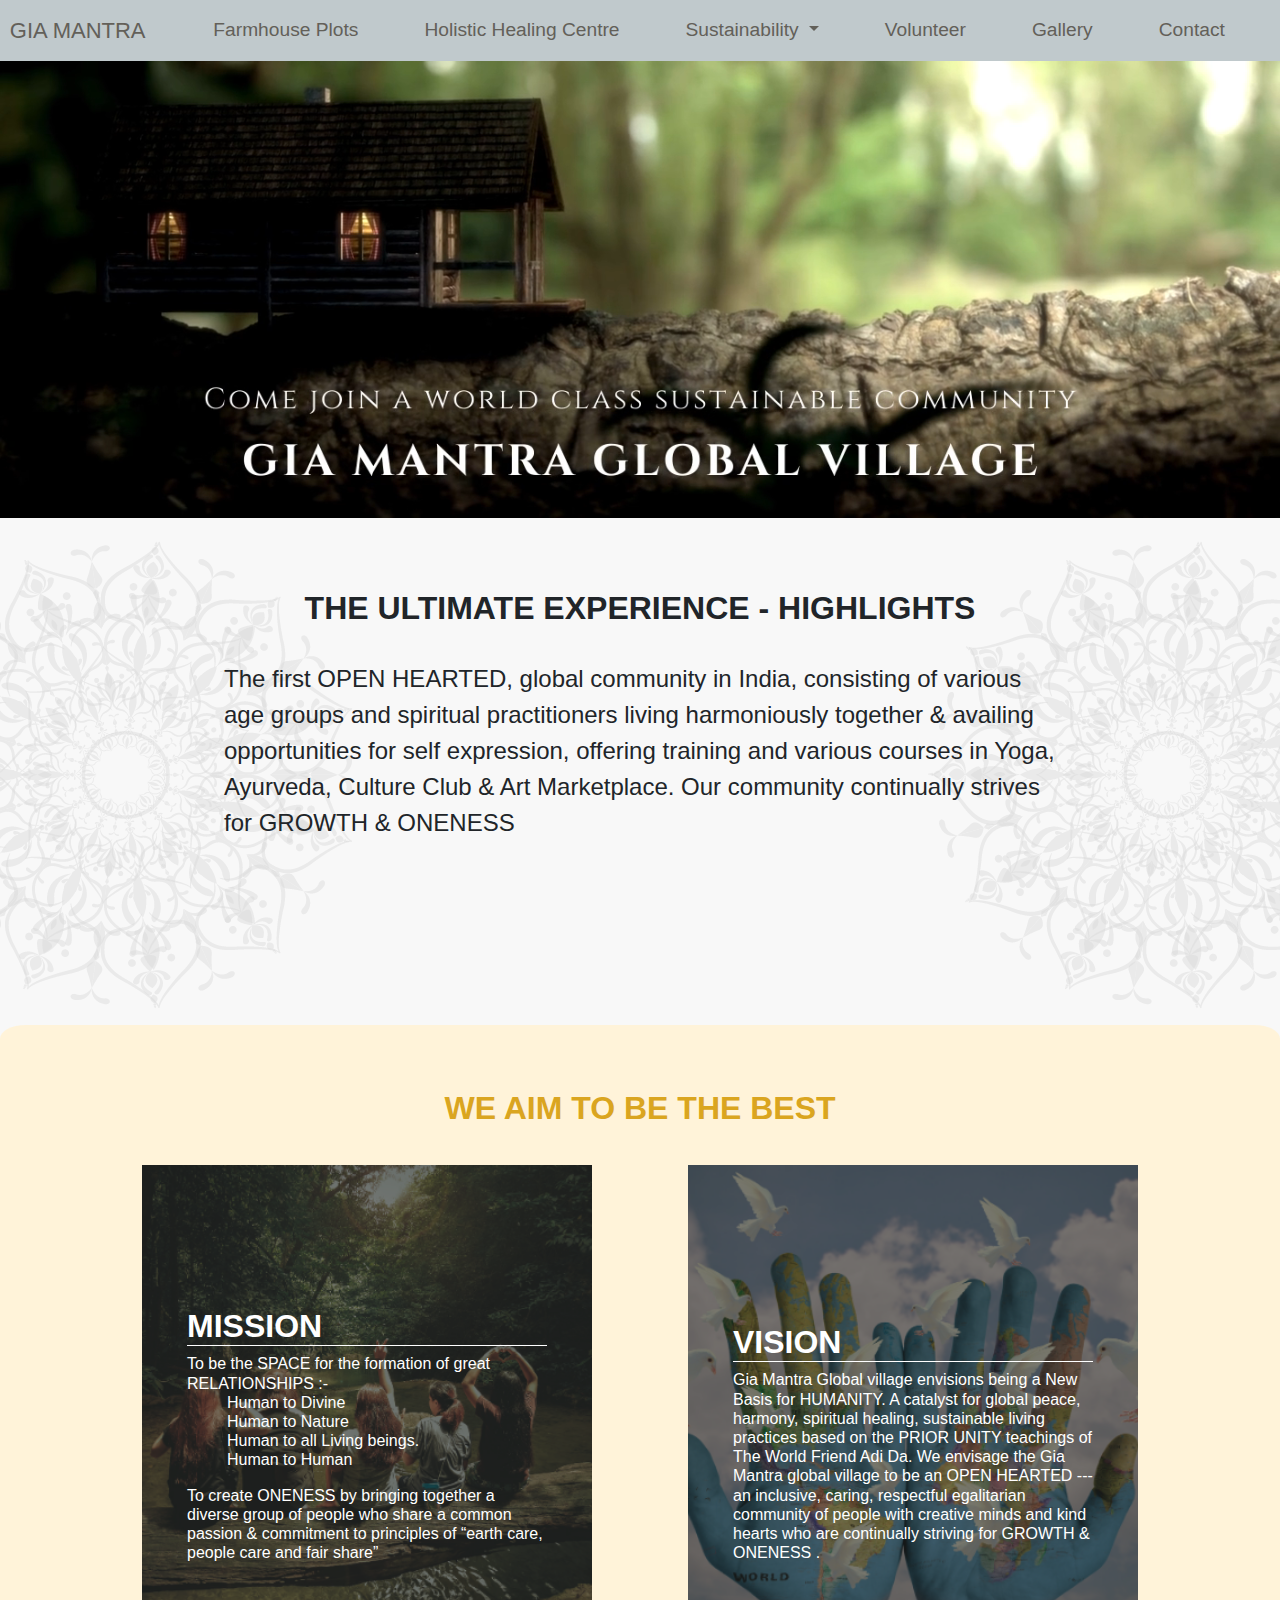
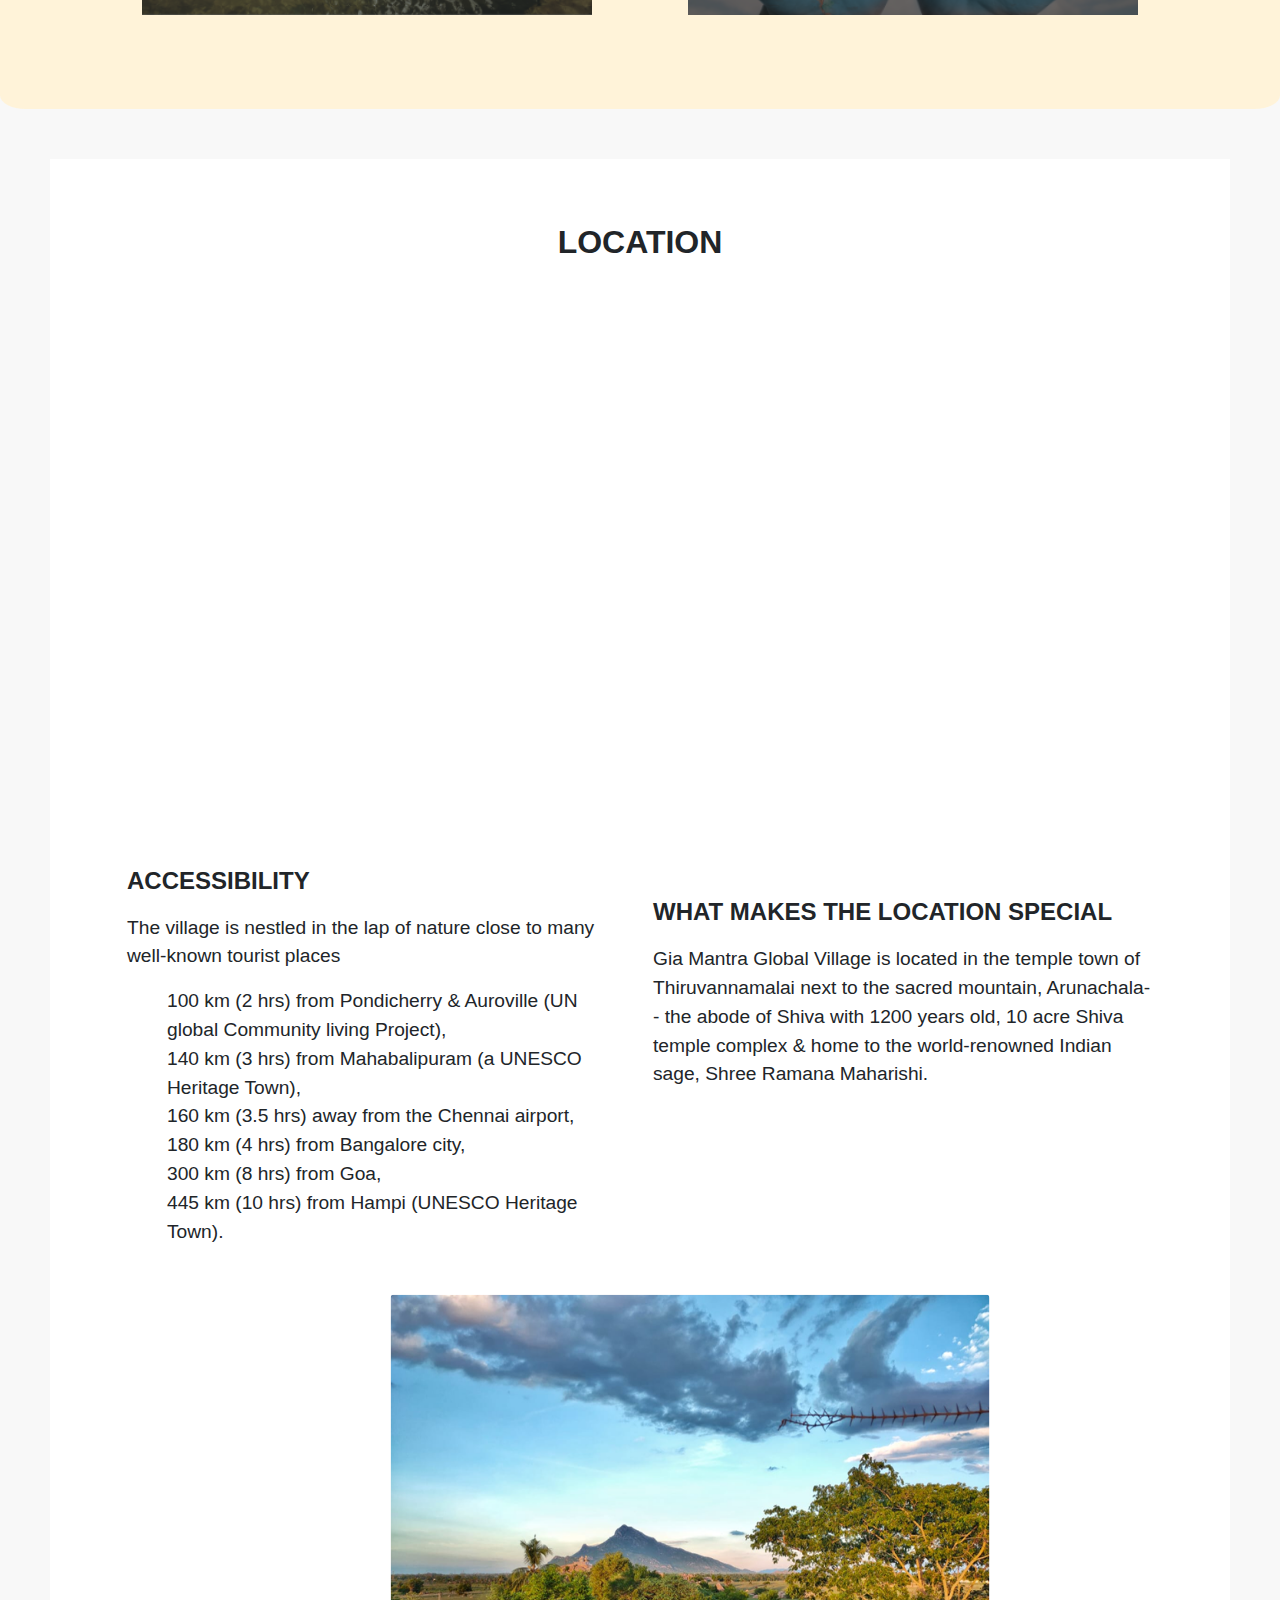
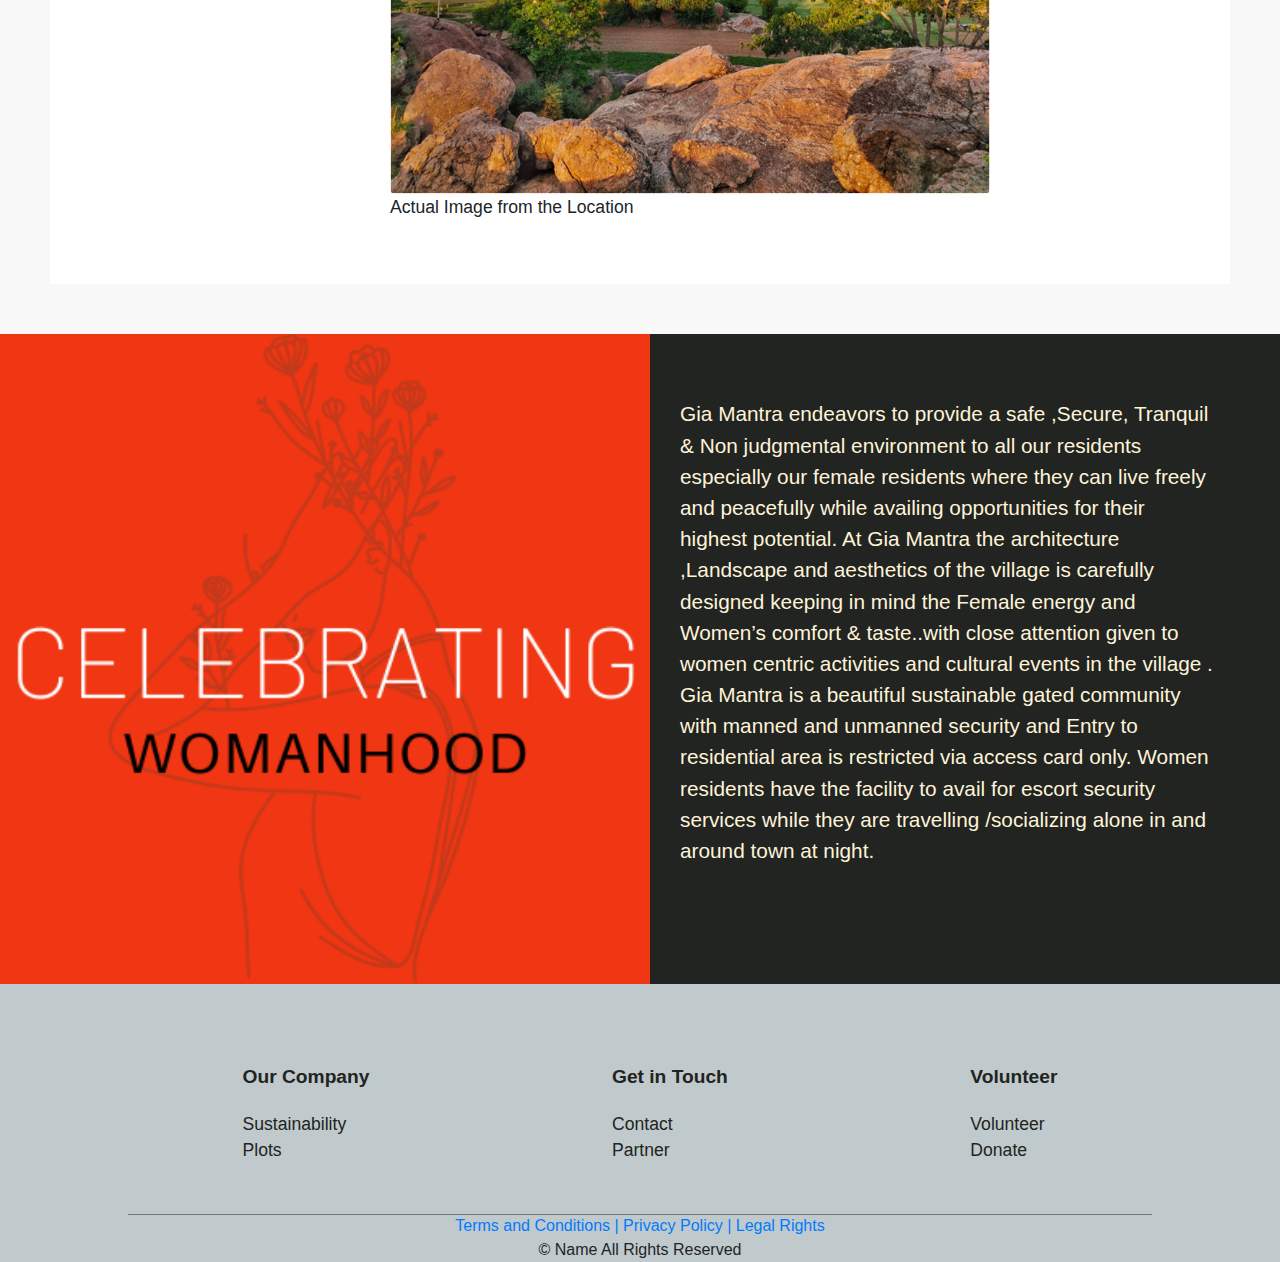
<file: index.html>
<!DOCTYPE html>
<html>
    <head>
        <meta charset="utf-8">
        <meta http-equiv="X-UA-Compatible" content="IE=edge">
        <title>Gia Mantra</title>
        <meta name="description" content="">
        <meta name="viewport" content="width=device-width, initial-scale=1">

        <!-- Bootstrap -->
        <!-- Latest compiled and minified CSS -->
        <link rel="stylesheet" href="https://stackpath.bootstrapcdn.com/bootstrap/4.5.2/css/bootstrap.min.css"> 

        <link rel="stylesheet" href="css/styles.css">
    </head>
    <body>
       <head>
           <!-- Navbar -->

           <nav class="navbar navbar-expand-lg  ">
            <a class="navbar-brand" href="#">GIA MANTRA</a>
            <button class="navbar-toggler" type="button" data-toggle="collapse" data-target="#navbarTogglerDemo02" aria-controls="navbarTogglerDemo02" aria-expanded="false" aria-label="Toggle navigation">
              <span class="navbar-toggler-icon"></span>
            </button>
          
            <div class="collapse navbar-collapse" id="navbarTogglerDemo02">
              <ul class="navbar-nav mr-auto mt-2 mt-lg-0">
                <li class="nav-item">
                  <a class="nav-link" href="pages/plots.html">Farmhouse Plots<span class="sr-only">(current)</span></a>
                </li>
                <li class="nav-item">
                  <a class="nav-link" href="pages/healing.html">Holistic Healing Centre</a>
                </li>
                
                <li class="nav-item dropdown">
                  <a class="nav-link dropdown-toggle" href="#" id="navbarDropdownMenuLink" data-toggle="dropdown" aria-haspopup="true" aria-expanded="false">
                    Sustainability
                  </a>
                  <div class="dropdown-menu" aria-labelledby="navbarDropdownMenuLink">
                    <a class="dropdown-item" href="pages/sustainability.html#water">Water</a>
                    <a class="dropdown-item" href="pages/sustainability.html#farm">Bio Dynamic Farming</a>
                    <a class="dropdown-item" href="pages/sustainability.html#business">Business Centre</a>
                  </div>
                </li>
                <li class="nav-item">
                  <a class="nav-link" href="pages/volunteer">Volunteer</a>
                </li>
            
                <li class="nav-item">
                  <a class="nav-link" href="pages/gallery.html">Gallery</a>
                </li>
                <li class="nav-item">
                  <a class="nav-link " href="pages/contact.html">Contact</a>
                </li>
              </ul>
            </div>
          </nav>
          

          <!-- Video  -->

          <video autoplay="autoplay" width="100%" muted>
            <source src="videos/intro.mp4" type="video/mp4">
          </video>
       
        

       </head>

       <body>
         <!-- Intro section -->
         <div id="introduction">

          <h1> THE ULTIMATE EXPERIENCE - HIGHLIGHTS </h1>
          <p>The first OPEN HEARTED, global community in India, consisting of various age groups and spiritual practitioners living
            harmoniously together & availing opportunities for self expression, offering training and various
            courses in Yoga, Ayurveda, Culture Club & Art Marketplace. Our community continually strives for GROWTH &amp;
            ONENESS</p>

         </div>

         <!-- Mission-Vision -->
         <div id="mv">
          <h1 class="text-center"> WE AIM TO BE THE BEST </h1>
          <div class="container-fluid contenedor text-center">
            <div class=" container text-center row">
               <div class="col-lg-6 col-md-6 col-sm-12 col-xs-12 container-photo ">
                  <div class="ver_mas text-center">
                   
                  </div>
                  <article class="text-left">
                     <h2>MISSION</h2>
                     <h4>To be the SPACE for the formation of great RELATIONSHIPS :-
                       <ul>
                       
                    <li>  Human to Divine</li>
                      <li>Human to Nature</li> 
                     <li>Human to all Living beings.</li> 
                     <li> Human to Human </li>
                    </ul>
                    To create ONENESS by bringing together a diverse group of people who share a
                    common passion & commitment to principles of “earth care, people care and 
                    fair share”
                      </h4>
                  </article>
                  <img src="images/mission.png" alt="">
               </div>

               <div class="col-lg-6 col-md-6 col-sm-12 col-xs-12 container-photo">
                  <div class="ver_mas text-center">
                     
                  </div>
                  <article class="text-left">
                     <h2>VISION</h2>
                     <h4>Gia Mantra Global village envisions being a New Basis for HUMANITY.
                      A  catalyst for global peace, harmony, spiritual healing, sustainable 
                      living practices based on the PRIOR UNITY teachings of The World Friend Adi Da. 
      
                      We envisage the Gia Mantra global village to be an OPEN HEARTED ---
                      an inclusive, caring, respectful egalitarian community of people with creative minds 
                      and kind hearts who are continually striving for GROWTH & ONENESS                      .
                      </h4>
                  </article>
                  <img src="images/vision.png" alt="">
               </div>
      
            </div>
         </div>
         
      </div>

      <div id="loc">
        <h1>LOCATION</h1>
        
        <div class="loc-flex">

      
        <div class="mapouter"><div class="gmap_canvas">
          <iframe width="600" height="500" id="gmap_canvas" 
          src="https://maps.google.com/maps?q=Thiruvannamalai%20arunchala%20mountain&t=&z=13&ie=UTF8&iwloc=&output=embed" 
          frameborder="0" scrolling="no" marginheight="0" marginwidth="0">
          </iframe><a href="">Location</a></div>
          <style>.mapouter{position:relative;text-align:right;height:500px;width:600px;}.gmap_canvas {overflow:hidden;background:none!important;height:500px;width:600px;}
          </style></div>   

          <div class="loc-info" >
            <h3>ACCESSIBILITY</h3>
<p>
  The village is nestled in the lap of nature close to many well-known tourist places
  <ul>
<li>100 km (2 hrs) from Pondicherry & Auroville (UN global Community living Project),</li>
  <li>140 km (3 hrs) from Mahabalipuram (a UNESCO Heritage Town), </li>
    <li>160 km (3.5 hrs) away from the Chennai airport, </li>
      <li>180 km (4 hrs) from Bangalore city, </li>
        <li>300 km (8 hrs) from Goa, </li>
          <li>445 km (10 hrs) from Hampi (UNESCO Heritage Town). </li>
</ul>
</p>

          </div>

          <div class="loc-special" >
            <h3> WHAT MAKES THE LOCATION SPECIAL </h3>
<p>
  Gia  Mantra Global Village is located in the temple town of Thiruvannamalai 
  next to the sacred mountain, Arunachala-- the abode of Shiva with 1200 years old, 
  10 acre Shiva temple complex & home to the world-renowned Indian sage, 
  Shree Ramana Maharishi.

</p>

          </div>
          
          <div class="loc-photo">
            <img src="images/carousel/intro-bg.png" width="600px" height="500px" id="gia-image">
            <caption>Actual Image from the Location</caption>

            <!-- The Modal -->
<div id="ImageModal" class="img-modal">
  <span class="close">&times;</span>
  <img class="modal-content" id="image-gia">
  <div id="caption"></div>
</div>
          </div>
          
      </div>
    </div>


    <div id="woman">
<div class="woman-flex">

  <div class="woman-img">
    <img class="woman-image img-fluid" src="images/womanhood.png">
    
      </div>
    

  <div class="woman-content">
<p>
  Gia Mantra endeavors to  provide a safe ,Secure, Tranquil & Non judgmental environment to all our residents especially  our female residents where they can live freely and peacefully while availing opportunities for their highest potential.
  At Gia Mantra the architecture ,Landscape and aesthetics of the village is carefully designed keeping in mind the Female energy and Women’s comfort & taste..with close attention given to women centric activities and cultural events in the village .
  Gia Mantra is a beautiful sustainable gated community with manned and unmanned security  and Entry to residential area is restricted via access card only.
  Women residents have the facility to avail for escort security services while they are travelling /socializing alone in and around town at night.
  
</p>
  </div>

 
</div>
    </div>

    <footer>
      <div class="footer-container">
        
            


  

          
            <div class="footer-column-holder">
              <h5>Our Company</h5>
              <a class="footer-btn1"><i class="fas fa-plus"></i></a>
              <div class="invisible-span1">
                <span><a href="/about">Sustainability</a></span
                ><br />
                <span><a href="">Plots</a></span
                ><br />

              </div>
            </div>
      

                 
            <div class="footer-column-holder">
              <h5>Get in Touch</h5>
              <a class="footer-btn2"><i class="fas fa-plus"></i></a>
              <div class="invisible-span2">
                <span><a href="">Contact</a></span
                ><br />
                 <span><a href="">Partner</a></span
                ><br />

              </div>
         
          </div>

                
            <div class="footer-column-holder">
              <h5>Volunteer</h5>
              <a class="footer-btn3"><i class="fas fa-plus"></i></a>
              <div class="invisible-span3">
                <span><a href="">Volunteer</a></span
                ><br />
                 <span><a href="">Donate</a></span
                ><br />
          
              </div>
            </div>
        
        </div>
 <!-- <hr class="footer-hr"> -->


    

      <div class="footer-end">
        <hr class="footer-hr" />
        <span><a href="" >Terms and Conditions</a></span>
        <span><a href="" > | Privacy Policy </a></span>
        <span><a href="" > | Legal Rights </a></span><br>
         <span> © Name All Rights Reserved </span>
                
    
      </div>
    </footer>

    <!-- End of Footer -->



       </body>
       <!-- JQuery -->

       <script src="https://code.jquery.com/jquery-3.5.1.min.js" integrity="sha256-9/aliU8dGd2tb6OSsuzixeV4y/faTqgFtohetphbbj0=" crossorigin="anonymous"></script>

       <!--  Bootstrap Latest compiled and minified JavaScript -->
<script src="https://stackpath.bootstrapcdn.com/bootstrap/4.5.2/js/bootstrap.min.js"></script>
<script src="https://stackpath.bootstrapcdn.com/bootstrap/4.5.2/js/bootstrap.bundle.min.js"></script>
        
        <script src="js/index.js" async defer></script>
    </body>
</html>
</file>
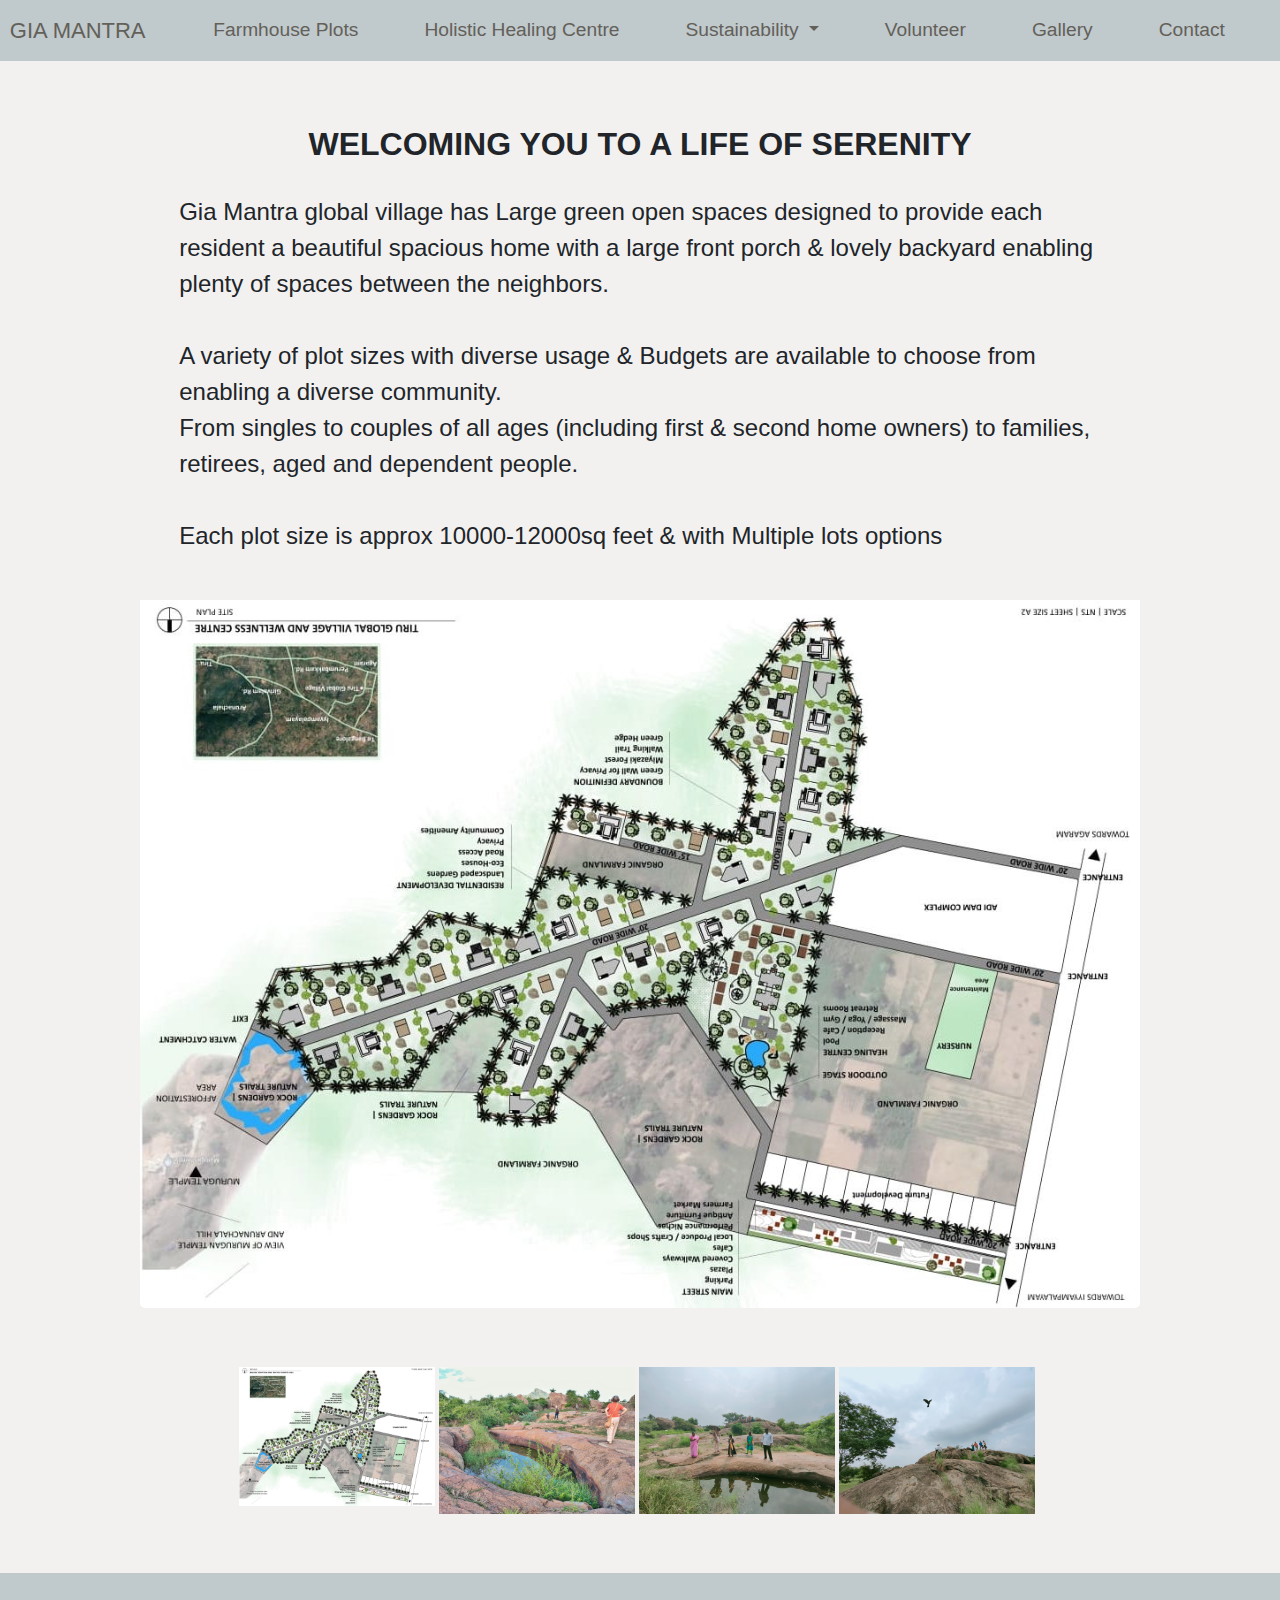
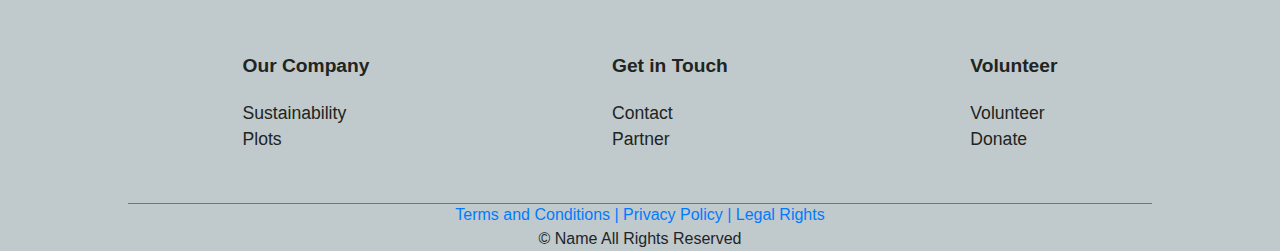
<file: pages/plots.html>
<!DOCTYPE html>

<html>
    <head>
        <meta charset="utf-8">
        <meta http-equiv="X-UA-Compatible" content="IE=edge">
        <title></title>
        <meta name="description" content="">
        <meta name="viewport" content="width=device-width, initial-scale=1">

         <!-- Bootstrap -->
         <link rel="stylesheet" href="https://stackpath.bootstrapcdn.com/bootstrap/4.5.2/css/bootstrap.min.css"> 

       <link rel="stylesheet" href="../css/styles.css">
        <link rel="stylesheet" href="../css/plots.css">
    </head>
    <body>

        <head>
            <!-- Navbar -->

                     <nav class="navbar navbar-expand-lg  ">
              <a class="navbar-brand" href="../index.html">GIA MANTRA</a>
              <button class="navbar-toggler" type="button" data-toggle="collapse" data-target="#navbarTogglerDemo02" aria-controls="navbarTogglerDemo02" aria-expanded="false" aria-label="Toggle navigation">
                <span class="navbar-toggler-icon"></span>
              </button>
            
              <div class="collapse navbar-collapse" id="navbarTogglerDemo02">
                <ul class="navbar-nav mr-auto mt-2 mt-lg-0">
                  <li class="nav-item active">
                    <a class="nav-link" href="#">Farmhouse Plots<span class="sr-only">(current)</span></a>
                  </li>
                  <li class="nav-item">
                    <a class="nav-link" href="healing.html">Holistic Healing Centre</a>
                  </li>
                  
                  <li class="nav-item dropdown">
                    <a class="nav-link dropdown-toggle" href="#" id="navbarDropdownMenuLink" data-toggle="dropdown" aria-haspopup="true" aria-expanded="false">
                      Sustainability
                    </a>
                    <div class="dropdown-menu" aria-labelledby="navbarDropdownMenuLink">
                      <a class="dropdown-item" href="sustainability.html">Water</a>
                      <a class="dropdown-item" href="#">Bio Dynamic Farming</a>
                      <a class="dropdown-item" href="#">Business Centre</a>
                    </div>
                  </li>
                  <li class="nav-item">
                    <a class="nav-link" href="#">Volunteer</a>
                  </li>
              
                  <li class="nav-item">
                    <a class="nav-link" href="#">Gallery</a>
                  </li>
                  <li class="nav-item">
                    <a class="nav-link " href="#">Contact</a>
                  </li>
                </ul>
              </div>
            </nav>
    

           </head>

           <main>
             <div id="plot-content">

            <h1> WELCOMING YOU TO A LIFE OF SERENITY</h1>

            <p>Gia Mantra global village has Large green open spaces designed to provide
               each resident a beautiful spacious home with a large front porch & lovely 
               backyard enabling plenty of spaces between the neighbors.<br><br>
              A variety of plot sizes with diverse usage & Budgets are available to choose 
              from enabling a diverse community. <br> From singles to couples of all ages 
              (including first  & second home owners) to families, retirees, aged and 
              dependent people.<br><br>
              Each plot size is approx 10000-12000sq feet & with Multiple lots options
              </p>


</div>

<div class="plot-img">
<img src="../images/plot.jpeg" id="plot-image" width="1000px" class="main-img" alt="Master Plan">

<ul class="thumbnails">
  <li><img src="../images/plot.jpeg" onclick="showImage('../images/plot.jpeg','');" data-pin-nopin="true"><br></li>
  <li><img src="../images/1.jpeg" onclick="showImage('../images/1.jpeg','');" data-pin-nopin="true"><br></li>
  <li><img src="../images/2.jpeg" onclick="showImage('../images/2.jpeg','');" data-pin-nopin="true"><br></li>
  <li><img src="../images/3.jpeg" onclick="showImage('../images/3.jpeg','');" data-pin-nopin="true"><br></li>
  
</ul>


            <!-- The Modal -->
            <div id="ImageModal" class="img-modal">
              <span class="close">&times;</span>
              <img class="modal-content" id="image-plot">
              <div id="caption"></div>
            </div>

</div>

           </main>

           <footer>
            <div class="footer-container">
                
                  <div class="footer-column-holder">
                    <h5>Our Company</h5>
                    <a class="footer-btn1"><i class="fas fa-plus"></i></a>
                    <div class="invisible-span1">
                      <span><a href="/about">Sustainability</a></span
                      ><br />
                      <span><a href="">Plots</a></span
                      ><br />
      
                    </div>
                  </div>
            
      
                       
                  <div class="footer-column-holder">
                    <h5>Get in Touch</h5>
                    <a class="footer-btn2"><i class="fas fa-plus"></i></a>
                    <div class="invisible-span2">
                      <span><a href="">Contact</a></span
                      ><br />
                       <span><a href="">Partner</a></span
                      ><br />
      
                    </div>
               
                </div>
      
                      
                  <div class="footer-column-holder">
                    <h5>Volunteer</h5>
                    <a class="footer-btn3"><i class="fas fa-plus"></i></a>
                    <div class="invisible-span3">
                      <span><a href="">Volunteer</a></span
                      ><br />
                       <span><a href="">Donate</a></span
                      ><br />
                
                    </div>
                  </div>
              
              </div>
       <!-- <hr class="footer-hr"> -->
      
      
          
      
            <div class="footer-end">
              <hr class="footer-hr" />
              <span><a href="" >Terms and Conditions</a></span>
              <span><a href="" > | Privacy Policy </a></span>
              <span><a href="" > | Legal Rights </a></span><br>
               <span> © Name All Rights Reserved </span>
                      
          
            </div>
          </footer>
      
          <!-- End of Footer -->
      
      <!-- JQuery -->

      <script src="https://code.jquery.com/jquery-3.5.1.min.js" integrity="sha256-9/aliU8dGd2tb6OSsuzixeV4y/faTqgFtohetphbbj0=" crossorigin="anonymous"></script>

      <!--  Bootstrap Latest compiled and minified JavaScript -->
<script src="https://stackpath.bootstrapcdn.com/bootstrap/4.5.2/js/bootstrap.min.js"></script>
<script src="https://stackpath.bootstrapcdn.com/bootstrap/4.5.2/js/bootstrap.bundle.min.js"></script>
       

           <script src="../js/index.js" async defer></script>
        <script src="../js/plots.js" async defer></script>
    </body>
</html>
</file>
<file: css/styles.css>
body {
    margin:0;
    padding: 0;
    box-sizing: border-box;
    background-color: #F8F8F8;
    font-family: sans-serif;
}

/* Navbar */

.navbar{
  background-color: #C0C9CC;
  
}

.nav-link{
  margin-left: 50px;
  color:#636059;
  font-size:1.2rem;
  transition: transform;
}

.navbar-brand{
  color:#636059;
  transition: transform;
}

.nav-link:hover{
  color:#000;
  transform: scale(1.1);
}

.navbar-brand{
  color:#636059;
  transform: scale(1.1);
}

/* End of Navbar */

/* Video */

/* Introduction */

#introduction{
text-align: center;
display: block;
margin: 0 auto;
 background-image: url(../images/intro-bg.png);
 background-position: center center;
 background-size: cover;
 background-repeat: no-repeat;
 height:500px;
}

#introduction h1{
  font-size: 2rem;
  margin-top: 0;
  padding-top: 5%;
  font-weight: bold;
}

#introduction p{
 width:65%;
 display:block;
 margin:0 auto;
 text-align: left;
 font-size: 1.5rem;
 line-height:1.5;
 padding-top:2%;
}

/* Mission-Vision */

#mv{
  background-color: #FFF3D9;
  border-radius: 2%;
  padding:5%;
  color:goldenrod;
}

#mv h1{
 font-size: 2rem;
 font-weight: bold;
}

.container{
  width:100%;
  margin:0 auto;
  display: flex;
  flex-wrap: wrap;
  justify-content: space-around;
}



.container-photo {
  text-align: center;
  /* background-color: rgba(57, 62, 93, 0.7); */
  background-color: #212421;
	padding: 0;
	overflow: hidden;
  max-width: 450px;
	margin: 30px;
}

.container-photo article {
	padding: 10%;
	position: absolute;
	bottom: 0;
	z-index: 1;
	-webkit-transition: all 0.5s ease;
	-moz-transition: all 0.5s ease;
	-o-transition: all 0.5s ease;
	-ms-transition: all 0.5s ease;
	transition: all 0.5s ease;
}

.container-photo h2 {
	color: #fff;
	font-weight: 800;
	font-size: 2rem;
	border-bottom: #fff solid 1px;
}

.container-photo h4 {
	font-weight: 300;
	color: #fff;
  font-size: 1rem;
  
}

.container-photo img {
	width: 100%;
	top: 0;
	left: 0;
	opacity: 0.4;
	-webkit-transition: all 4s ease;
	-moz-transition: all 4s ease;
	-o-transition: all 4s ease;
	-ms-transition: all 4s ease;
	transition: all 4s ease;
}

.ver_mas {
  background-color: #FFF3D9;;
	position: absolute;
	width: 100%;
	height: 70px;
	bottom: 0;
	z-index: 1;
	opacity: 0;
	transform: translate(0px, 70px);
	-webkit-transform: translate(0px, 70px);
	-moz-transform: translate(0px, 70px);
	-o-transform: translate(0px, 70px);
	-ms-transform: translate(0px, 70px);
	-webkit-transition: all 0.2s ease-in-out;
	-moz-transition: all 0.2s ease-in-out;
	-o-transition: all 0.2s ease-in-out;
	-ms-transition: all 0.2s ease-in-out;
	transition: all 0.2s ease-in-out;
}

.ver_mas span {
	font-size: 40px;
	color: #fff;
	position: relative;
	margin: 0 auto;
	width: 100%;
	top: 13px;
}


/*hovers*/

.container-photo:hover {
	cursor: pointer;
}

.container-photo:hover h4{
  font-size: 1.1rem;
  font-weight: bold;
}

.container-photo:hover img {
	opacity: 0.1;
	transform: scale(1.5);
}

.container-photo:hover article {
	transform: translate(2px, -69px);
	-webkit-transform: translate(2px, -69px);
	-moz-transform: translate(2px, -69px);
	-o-transform: translate(2px, -69px);
	-ms-transform: translate(2px, -69px);
}

.container-photo:hover .ver_mas {
	transform: translate(0px, 0px);
	-webkit-transform: translate(0px, 0px);
	-moz-transform: translate(0px, 0px);
	-o-transform: translate(0px, 0px);
	-ms-transform: translate(0px, 0px);
	opacity: 1;
}

ul{
text-decoration: none;
list-style: none;
}

/* Location */

#loc{
  background-color: #fff;
  padding:5%;
  border: 50px solid #f8f8f8;
  background-image: url(../images/loc-bg.png);
  background-repeat: no-repeat;
  background-size:cover ;
  background-attachment: fixed;
}

#loc h1{
  font-size: 2rem;
 text-align:center;
 font-weight: bold;
}

#loc h3{
  font-size: 1.5rem;
  font-weight: bold;
  padding-bottom: 2%;
 }

.loc-flex{
  display: flex;
  justify-content: space-around;
  flex-wrap: wrap;
  margin-top:3%;
}

.loc-info{
  width:500px;
  font-size:1.2rem;
  padding-top:7%;
}

.loc-special{
  width:500px;
  font-size:1.2rem;
  padding-top:10%;
}

.loc-photo{
  width:500px;
  font-size:1.1rem;
  padding-top:3%;
}

#gia-image {
  border-radius: 5px;
  cursor: pointer;
  transition: 0.3s;
}

#gia-image:hover {opacity: 0.7;}

/* The Modal (background) */
.img-modal {
  display: none; /* Hidden by default */
  position: fixed; /* Stay in place */
  z-index: 1; /* Sit on top */
  padding-top: 100px; /* Location of the box */
  left: 0;
  top: 0;
  width: 100%; /* Full width */
  height: 100%; /* Full height */
  overflow: auto; /* Enable scroll if needed */
  background-color: rgb(0,0,0); /* Fallback color */
  background-color: rgba(0,0,0,0.9); /* Black w/ opacity */
}

/* Modal Content (image) */
.modal-content {
  margin: auto;
  display: block;
  width: 80%;
  max-width: 1000px;
}

/* Caption of Modal Image */
#caption {
  margin: auto;
  display: block;
  width: 80%;
  max-width: 700px;
  text-align: center;
  color: #ccc;
  padding: 10px 0;
  height: 150px;
}

/* Add Animation */
.modal-content, #caption {  
  -webkit-animation-name: zoom;
  -webkit-animation-duration: 0.6s;
  animation-name: zoom;
  animation-duration: 0.6s;
}

@-webkit-keyframes zoom {
  from {-webkit-transform:scale(0)} 
  to {-webkit-transform:scale(1)}
}

@keyframes zoom {
  from {transform:scale(0)} 
  to {transform:scale(1)}
}

/* The Close Button */
.close {
  position: absolute;
  top: 15px;
  right: 35px;
  color: #f1f1f1;
  font-size: 40px;
  font-weight: bold;
  transition: 0.3s;
}

.close:hover,
.close:focus {
  color: #bbb;
  text-decoration: none;
  cursor: pointer;
}

/* 100% Image Width on Smaller Screens */
@media only screen and (max-width: 700px){
  .modal-content {
    width: 100%;
  }
}

/* Womanhood */

#woman{  
  background-color: #212421;
}

.woman-flex{
  display: flex;
  flex-wrap: wrap;
  justify-content: space-between;
}

.woman-content{
  width:600px;
  font-size: 1.3rem;
  padding-top:5%;
  padding-right:5%;
  color:#FFF3D9;
}

.woman-image{
  width:650px;
}



/*Footer*/
#footer {
  font-size: 1rem;
  padding-top: 0;
  float: left;
  width: 100%;
  overflow: hidden;
  background-color: #C0C9CC;
}
footer {
  font-size: 1rem;
  background-color: #C0C9CC;
  height: 100%;
}
.footer-last {
  font-size: 1rem;
  display: flex;
  flex-direction: row;
  justify-content: space-evenly;
  color: #212420;
  clear: left;
}

div {
  display: block;
}

@media (min-width: 544px) {
  .container {
      max-width: 100%;
  }
}

.container {
  margin-left: auto;
  margin-right: auto;
  padding-left: 15px;
  padding-right: 15px;
}

@media (max-width: 991px) {
  .footer-container {
      padding: 40px 0 20px;
  }
}

.col-lg-4 {
  padding: 0;
}

.footer-container {
  font-size: 1.1rem;
  padding: 80px 0 50px;
  float: left;
  width: 100%;
  background-color: #C0C9CC;
  position: relative;
  overflow: hidden;
  color: #212420;
  display: flex;
  justify-content: space-evenly;
  align-items: center;
  flex-direction: row;
  flex-wrap: flex;
}
.footer-column-holder {
  position: relative;
  text-align: left;
  padding-left: 20px;
}

.footer-column-holder h5 {
  display: inline;
  padding-bottom: 20px;
  font-weight: bold;
  font-size: 1.2rem;
  margin-top: 5%;
}
.footer-btn1,
.footer-btn2,
.footer-btn3 {
  background-color: transparent !important;
  text-decoration: none;
  display: none;
}

.footer-column-holder .invisible-span1,
.footer-column-holder .invisible-span2,
.footer-column-holder .invisible-span3 {
  padding-top: 20px;
  display: block;
}

@media screen and (max-width: 991px) {
  .footer-column-holder {
      padding-bottom: 30px;
      margin: 0;
      width: 100%;
      text-align: left;
  }
  /* .footer-column-holder h5 {
    padding-left: 20px;
  } */
  .footer-container {
      padding: 30px 0 0 20px;
      display: block;
      text-align: left;
      align-items: unset;
  }
  .footer-column-holder .invisible-span1,
  .footer-column-holder .invisible-span2,
  .footer-column-holder .invisible-span3 {
      display: none;
      padding-top: 10px;
      padding-left: 20px;
  }
  /* .footer-column-holder .visible-span {
    visibility: visible;
    position: static;
  } */

  .footer-btn1,
  .footer-btn2,
  .footer-btn3 {
      background-color: transparen !important;
      text-decoration: none;
      display: unset;
      position: absolute;
      right: 40px;
  }
}

.footer-container a {
  color: #212421;
}

.footer-container a:hover {
  text-decoration: none;
  color:#E9D38D;
}

.footer-container span i {
  margin-right: 5px;
}

.footer-hr {
  border: 0;
  clear: both;
  display: block;
  width: 80%;
  margin: 0 auto;
  background-color: #212420;
  height: 0.01rem;
  opacity: 0.5;
}

.footer-end {
  text-align: center;
  background-color: #C0C9CC;
}

.icon-btn {
  margin: 10px 10px 20px 10px;
  color: silver;
}
.icon-btn:hover {
  color: white;
}
@media screen and (max-width: 991px) {
  .footer-last {
      display: block;
  }
  .footer-last h5 {
      display: inline-block;
      padding: 0 0 30px 40px;
  }
  .icon-btn {
      float: right;
  }
  .last-icon {
      padding-right: 30px;
  }
}
</file>
<file: css/plots.css>
body{
    background-color:#F2F1F0
}

main{
    padding:5%;


}

h1{
    text-align: center;
    font-size: 2rem;
    font-weight: bold;
    padding-bottom: 2%;
}

p{
    width:80%;
    font-size: 1.5rem;
    display: block;
    margin:0 auto;
}

#plot-image {
    padding-top:4%;
    border-radius: 5px;
    cursor: pointer;
    transition: 0.3s;
    display: block;
    margin:0 auto;
  }
  
  #plot-image:hover {opacity: 0.7;}


.thumbnails {
    padding-top:5%;
    list-style-type:none;
    padding-left:15%;
}

.thumbnails li {

    float: left;
    list-style-type:none;
    text-align: center;
}

.thumbnails li img {
    width: 200px;
    height: auto;
    cursor: pointer;
    transition: transform 100ms;
    padding:1%;
}
.thumbnails li img:hover {
    transform: scale(1.2);

}

footer{
    margin-top:10%;
}
</file>
